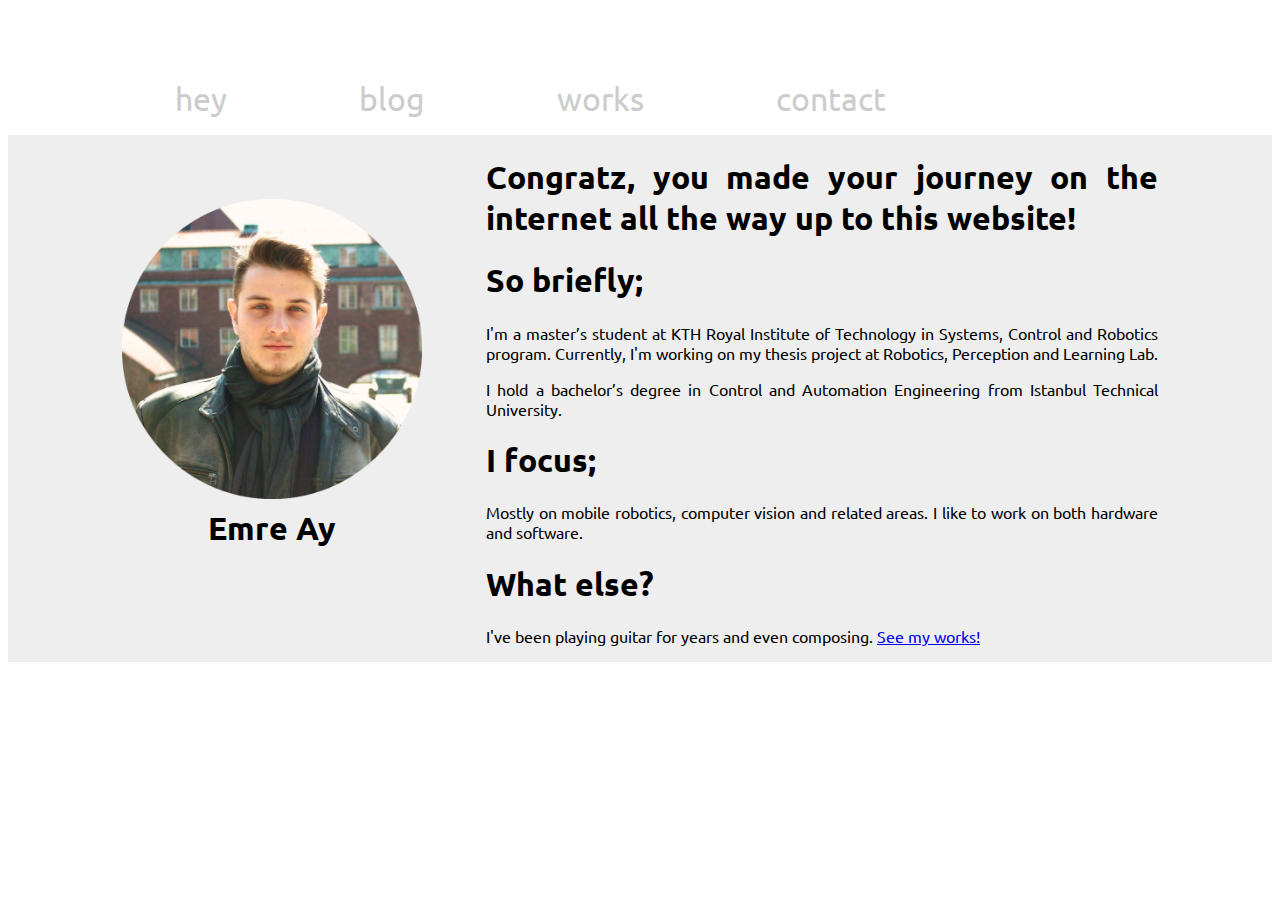
<file: index.htm>
<!DOCTYPE html>
<html>
<head>
<title> Emre Ay | Personal Web Page </title>
<meta http-equiv="Content-Type" content="text/html; charset=utf-8">
<link rel="stylesheet" type="text/css" href="css/main.css">
<link rel="stylesheet" href="https://fonts.googleapis.com/css?family=Ubuntu:400,700">
</head>
<body>

<nav>
    <div class="menu-table">
        <ul id="menu-list">
          <li><a href="index.htm">hey</a></li>
          <li><a href="blog.htm">blog</a></li>
          <li><a href="works.htm">works</a></li>
          <li><a href="contact.htm">contact</a></li>
        </ul>
    </div>
</nav>

<div class="wrap">
    <div id="triangle">
    </div>
    <div class="main">

        <section class="name">
            <img src="media/emre.png" alt="You are deprived from my amazing photo..." style="width:300px;height:300px;">
            <br>
            Emre Ay
        </section>

        <article class="intro">
              <h1>Congratz, you made your journey on the internet all the way up to this website!</h1>
              <h1>So briefly;</h1>
              <p>
                  I'm a master’s student at KTH Royal Institute of Technology in Systems, Control and Robotics program.
                  Currently, I'm working on my thesis project at Robotics, Perception and Learning Lab.
              </p>

              <p>
                  I hold a bachelor’s degree in Control and Automation Engineering from Istanbul Technical University.
              </p>
              <h1>I focus;</h1>
              <p>
                  Mostly on mobile robotics, computer vision and related areas. I like to work on both hardware and software.
              </p>

              <h1>What else?</h1>
              <p>
                  I've been playing guitar for years and even composing.
                  <a href="works.htm">See my works!</a>
              </p>
        </article>
    </div>
</div>

<!-- <div class="bottom">
</div> -->

</body>
</html>
</file>
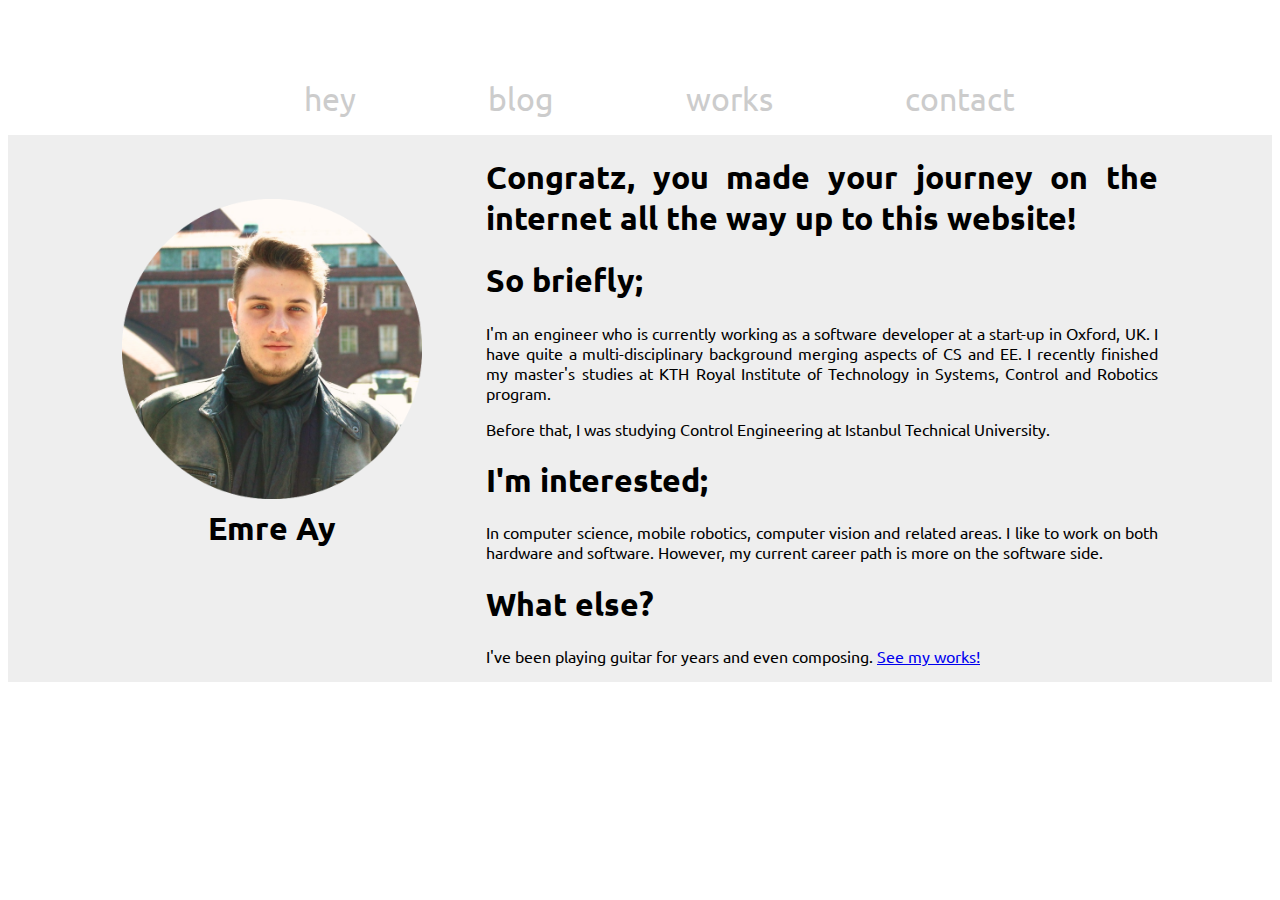
<file: index.html>
<!DOCTYPE html>
<html>
<head>
<title> Emre Ay | Personal Web Page </title>
<meta http-equiv="Content-Type" content="text/html; charset=utf-8">
<link rel="stylesheet" type="text/css" href="css/main.css">
<link rel="stylesheet" href="https://fonts.googleapis.com/css?family=Ubuntu:400,700">
</head>
<body>

<nav>
    <div id="menu-table">
        <ul id="menu-list">
          <li><a href="index.html">hey</a></li>
          <li><a href="blog.html">blog</a></li>
          <li><a href="works.html">works</a></li>
          <li><a href="contact.html">contact</a></li>
        </ul>
    </div>
</nav>

<div class="wrap">
    <div class="main">

        <section id="left-block">
            <img src="media/emre.png" alt="You are deprived from my photo..." style="width:300px;height:300px;">
            <br>
            Emre Ay
        </section>

        <article id="right-block">
              <h1>Congratz, you made your journey on the internet all the way up to this website!</h1>
              <h1>So briefly;</h1>
              <p>
                  I'm an engineer who is currently working as a software developer at a start-up in Oxford, UK. I have
                  quite a multi-disciplinary background merging aspects of CS and EE. I recently finished my master's
                  studies at KTH Royal Institute of Technology in Systems, Control and Robotics program.
              </p>

              <p>
                Before that, I was studying Control Engineering at Istanbul Technical University.
              </p>
              <h1>I'm interested;</h1>
              <p>
                  In computer science, mobile robotics, computer vision and related areas. I like to work on both
                  hardware and software. However, my current career path is more on the software side.
              </p>

              <h1>What else?</h1>
              <p>
                  I've been playing guitar for years and even composing.
                  <a href="works.html">See my works!</a>
              </p>
        </article>
    </div>
</div>

<!-- <div class="bottom">
</div> -->

</body>
</html>
</file>
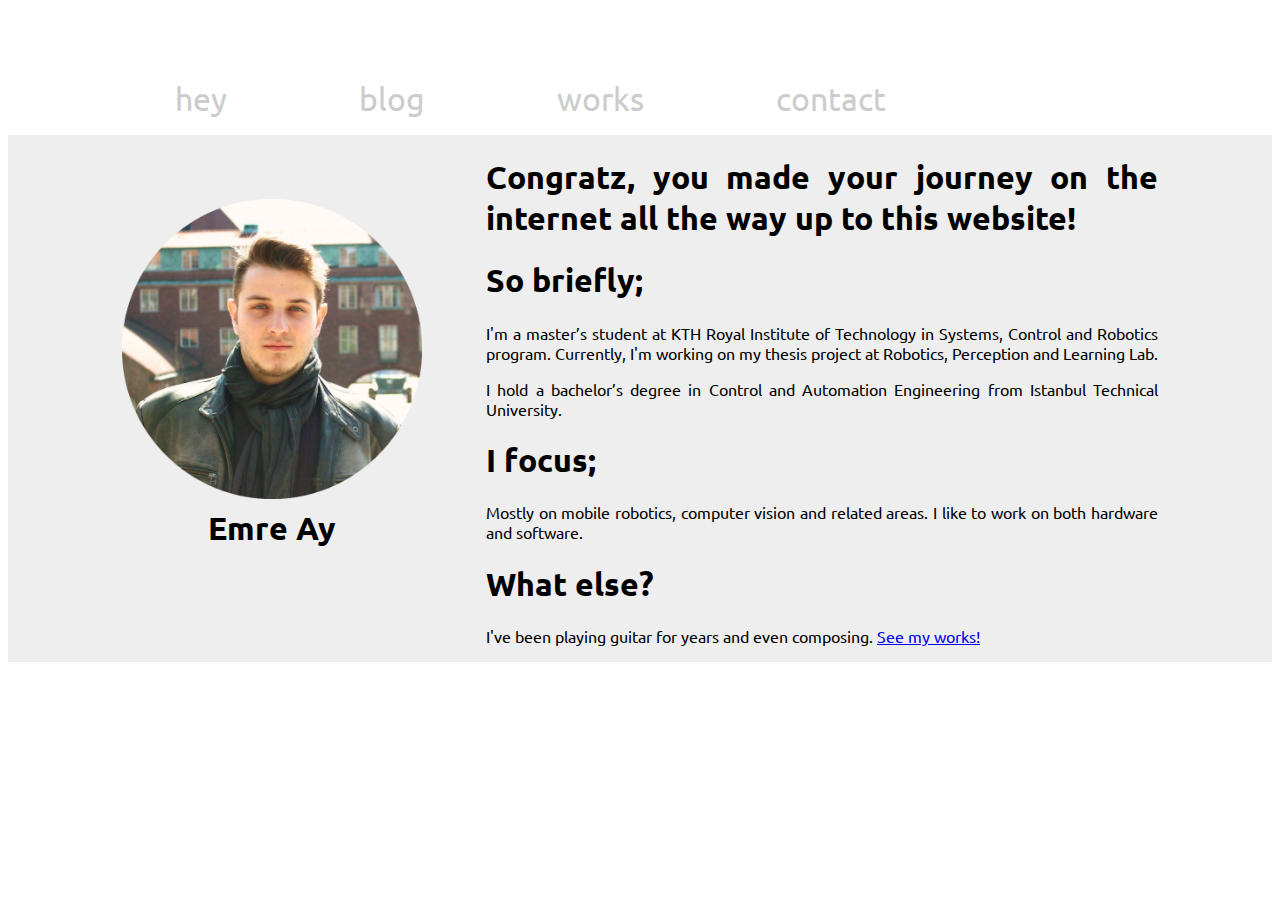
<file: blog.htm>
<!DOCTYPE html>
<html>
<head>
<title> Emre Ay | Personal Web Page </title>
<meta http-equiv="Content-Type" content="text/html; charset=utf-8">
<link rel="stylesheet" type="text/css" href="css/main.css">
<link rel="stylesheet" href="https://fonts.googleapis.com/css?family=Ubuntu:400,700">
</head>
<body>

<nav>
    <div class="menu-table">
        <ul id="menu-list">
          <li><a href="index.htm">hey</a></li>
          <li><a href="blog.htm">blog</a></li>
          <li><a href="works.htm">works</a></li>
          <li><a href="contact.htm">contact</a></li>
        </ul>
    </div>
</nav>

<div class="wrap">
    <div id="triangle">
    </div>
    <div class="main">

        <section class="name">
            <img src="media/emre.png" alt="Seems like you are deprived from my amazing photo..." style="width:300px;height:300px;">
            <br>
            Emre Ay
        </section>

        <article class="intro">
              <h1>Congratz, you made your journey on the internet all the way up to this website!</h1>
              <h1>So briefly;</h1>
              <p>
                  I'm a master’s student at KTH Royal Institute of Technology in Systems, Control and Robotics program.
                  Currently, I'm working on my thesis project at Robotics, Perception and Learning Lab.
              </p>

              <p>
                  I hold a bachelor’s degree in Control and Automation Engineering from Istanbul Technical University.
              </p>
              <h1>I focus;</h1>
              <p>
                  Mostly on mobile robotics, computer vision and related areas. I like to work on both hardware and software.
              </p>

              <h1>What else?</h1>
              <p>
                  I've been playing guitar for years and even composing.
                  <a href="works.htm">See my works!</a>
              </p>
        </article>
    </div>
</div>

<!-- <div class="bottom">
</div> -->

</body>
</html>
</file>
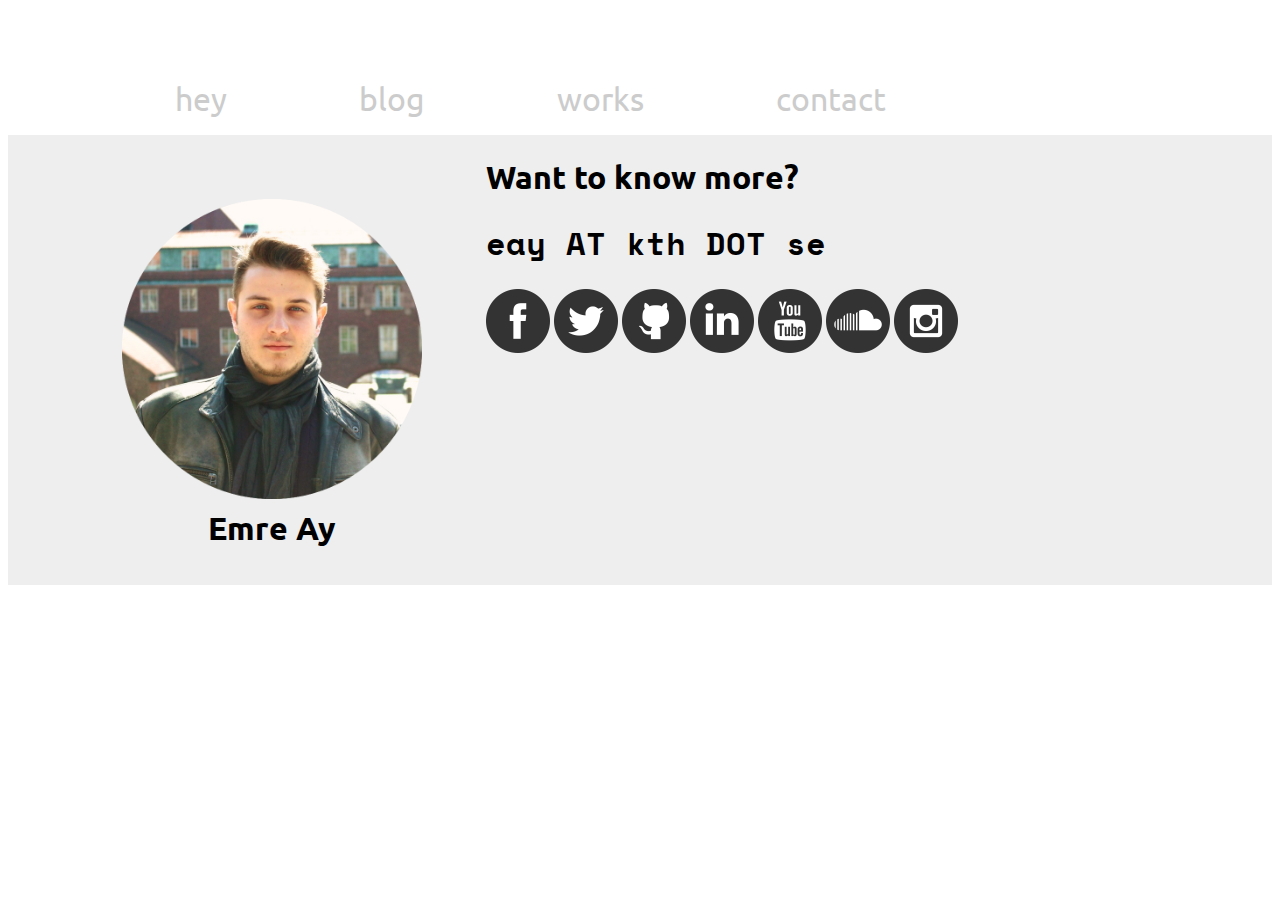
<file: contact.htm>
<!DOCTYPE html>
<html>
<head>
<title> Contact | Emre Ay </title>
<meta http-equiv="Content-Type" content="text/html; charset=utf-8">
<link rel="stylesheet" type="text/css" href="css/main.css">
<link rel="stylesheet" type="text/css" href="css/contact.css">
<link rel="stylesheet" href="https://fonts.googleapis.com/css?family=Ubuntu:400,700">
<link rel="stylesheet" href="https://fonts.googleapis.com/css?family=Space+Mono">
</head>
<body>

<nav>
    <div class="menu-table">
        <ul id="menu-list">
          <li><a href="index.htm">hey</a></li>
          <li><a href="blog.htm">blog</a></li>
          <li><a href="works.htm">works</a></li>
          <li><a href="contact.htm">contact</a></li>
        </ul>
    </div>
</nav>

<div class="wrap">
    <div class="main">

        <section class="name">
          <img src="media/emre.png" alt="Seems like you are deprived from my amazing photo..." style="width:300px;height:300px;">
          <br>
          Emre Ay
        </section>

        <article class="intro">
              <h1>Want to know more?</h1>
              <h1 id="contact-mail">eay AT kth DOT se</h1>

              <div class="contact-table">
                  <ul id="contact-list">
                    <li><a href="https://www.facebook.com/ayeemre">
                        <img src="media/icons/fb.png" alt="fb" style="width:64px;"></a>
                    </li>

                    <li><a href="http://twitter.com/emreay_">
                        <img src="media/icons/twitter.png" alt="twitter" style="width:64px;"></a>
                    </li>

                    <li><a href="https://github.com/emreay-">
                        <img src="media/icons/github.png" alt="github" style="width:64px;"></a>
                    </li>

                    <li><a href="http://www.linkedin.com/in/emreay">
                        <img src="media/icons/linkedin.png" alt="linkedin" style="width:64px;"></a>
                    </li>

                    <li><a href="https://www.youtube.com/user/ea040100/videos">
                        <img src="media/icons/youtube.png" alt="youtube" style="width:64px;"></a>
                    </li>

                    <li><a href="https://soundcloud.com/emre_ay">
                        <img src="media/icons/soundcloud.png" alt="soundcloud" style="width:64px;"></a>
                    </li>

                    <li><a href="https://instagram.com/emreay_/">
                        <img src="media/icons/instagram.png" alt="instagram" style="width:64px;"></a>
                    </li>
                  </ul>
              </div>


        </article>
    </div>
</div>

<!-- <div class="bottom">
</div> -->

</body>
</html>
</file>
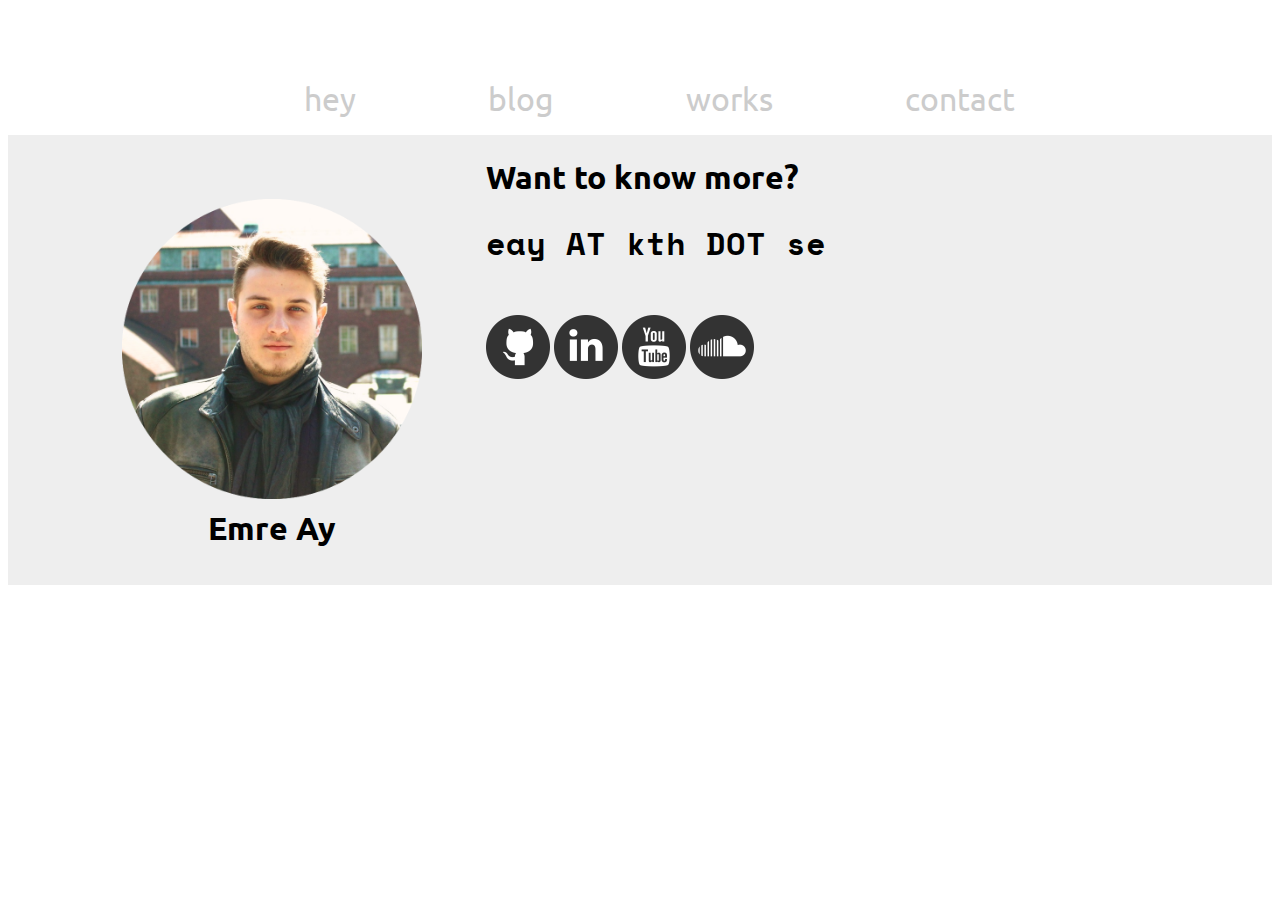
<file: contact.html>
<!DOCTYPE html>
<html>
<head>
<title> Contact | Emre Ay </title>
<meta http-equiv="Content-Type" content="text/html; charset=utf-8">
<link rel="stylesheet" type="text/css" href="css/main.css">
<link rel="stylesheet" type="text/css" href="css/contact.css">
<link rel="stylesheet" href="https://fonts.googleapis.com/css?family=Ubuntu:400,700">
<link rel="stylesheet" href="https://fonts.googleapis.com/css?family=Space+Mono">
</head>
<body>

<nav>
    <div id="menu-table">
        <ul id="menu-list">
          <li><a href="index.html">hey</a></li>
          <li><a href="blog.html">blog</a></li>
          <li><a href="works.html">works</a></li>
          <li><a href="contact.html">contact</a></li>
        </ul>
    </div>
</nav>

<div class="wrap">
    <div class="main">

        <section id="left-block">
          <img src="media/emre.png" alt="Seems like you are deprived from my photo..." style="width:300px;height:300px;">
          <br>
          Emre Ay
        </section>

        <article id="right-block">
              <h1>Want to know more?</h1>
              <h1 id="contact-mail">eay AT kth DOT se</h1>

              <div id="contact-table">
                  <ul id="contact-list">

                    <li><a href="https://github.com/emreay-">
                        <img src="media/icons/github.png" alt="github" style="width:64px;"></a>
                    </li>

                    <li><a href="http://www.linkedin.com/in/emreay">
                        <img src="media/icons/linkedin.png" alt="linkedin" style="width:64px;"></a>
                    </li>

                    <li><a href="https://www.youtube.com/user/ea040100/videos">
                        <img src="media/icons/youtube.png" alt="youtube" style="width:64px;"></a>
                    </li>

                    <li><a href="https://soundcloud.com/emre_ay">
                        <img src="media/icons/soundcloud.png" alt="soundcloud" style="width:64px;"></a>
                    </li>

                  </ul>
              </div>
        </article>
    </div>
</div>

<!-- <div class="bottom">
</div> -->

</body>
</html>
</file>
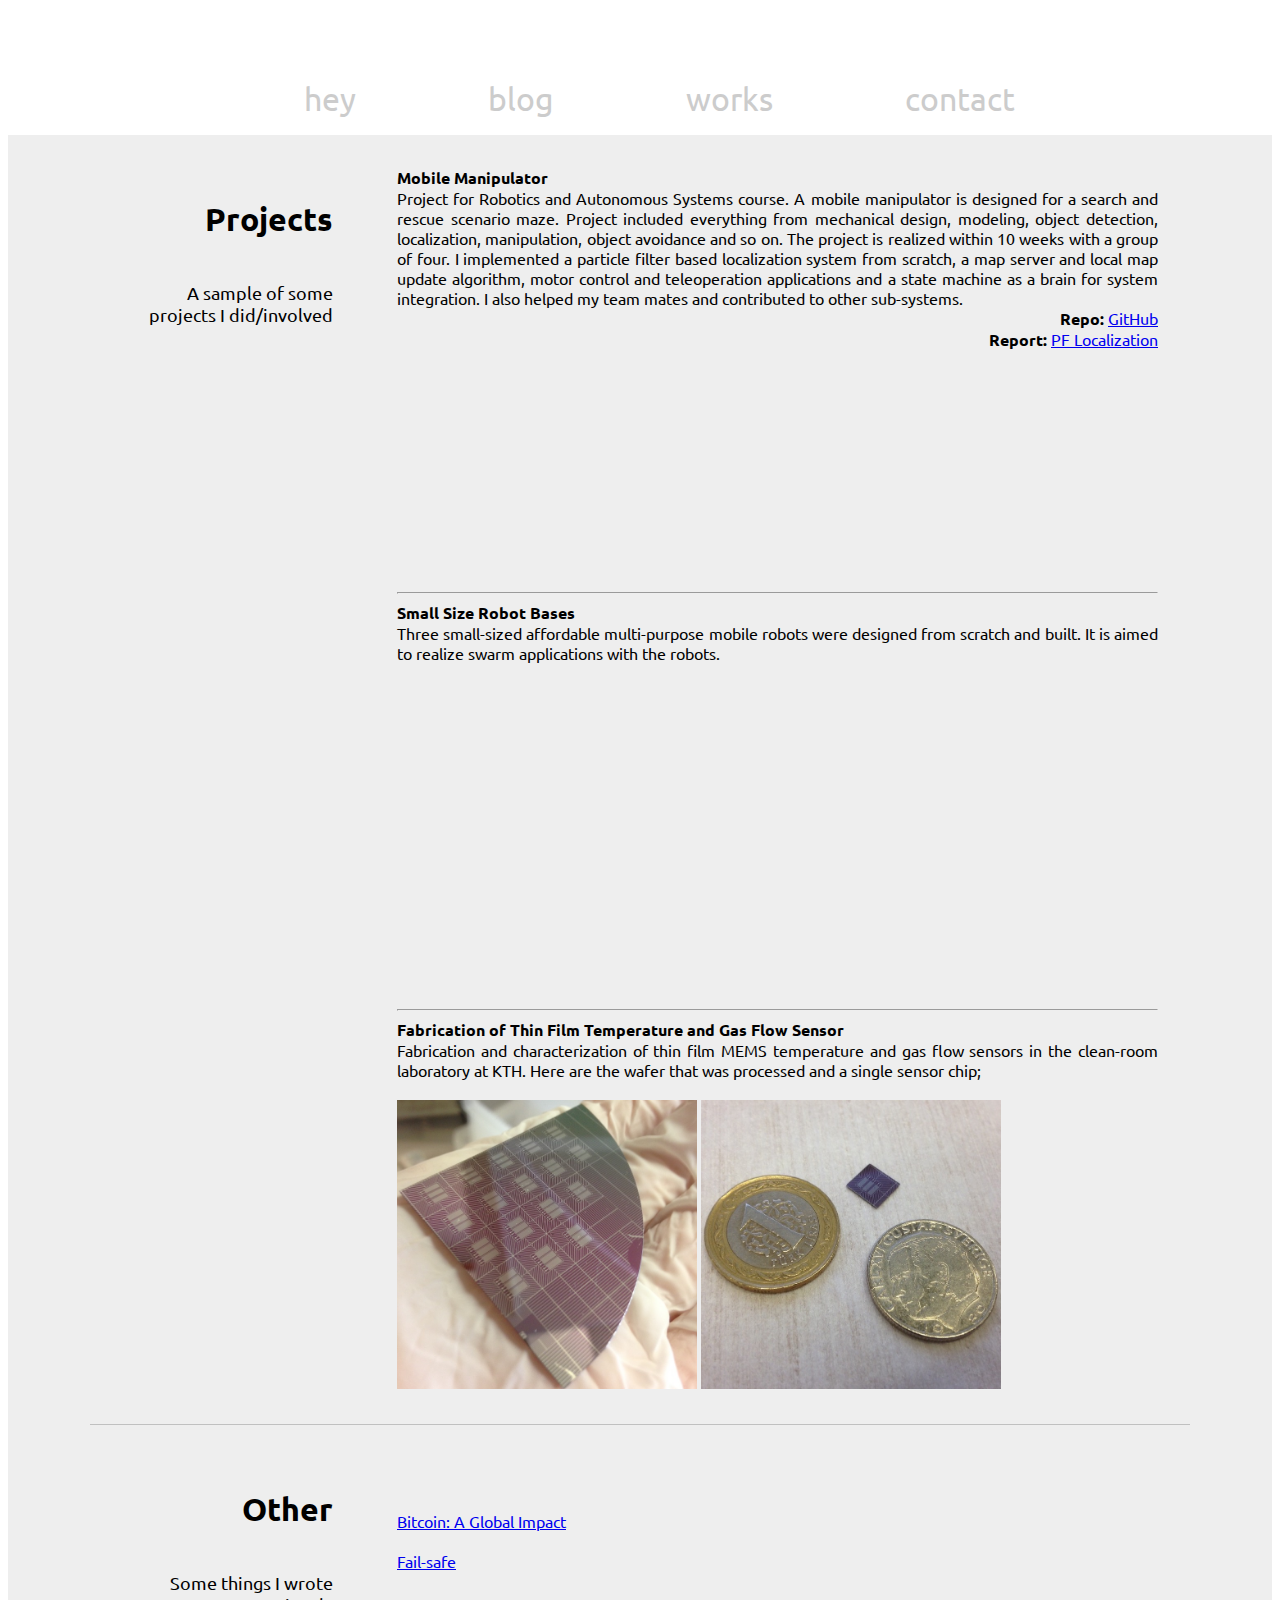
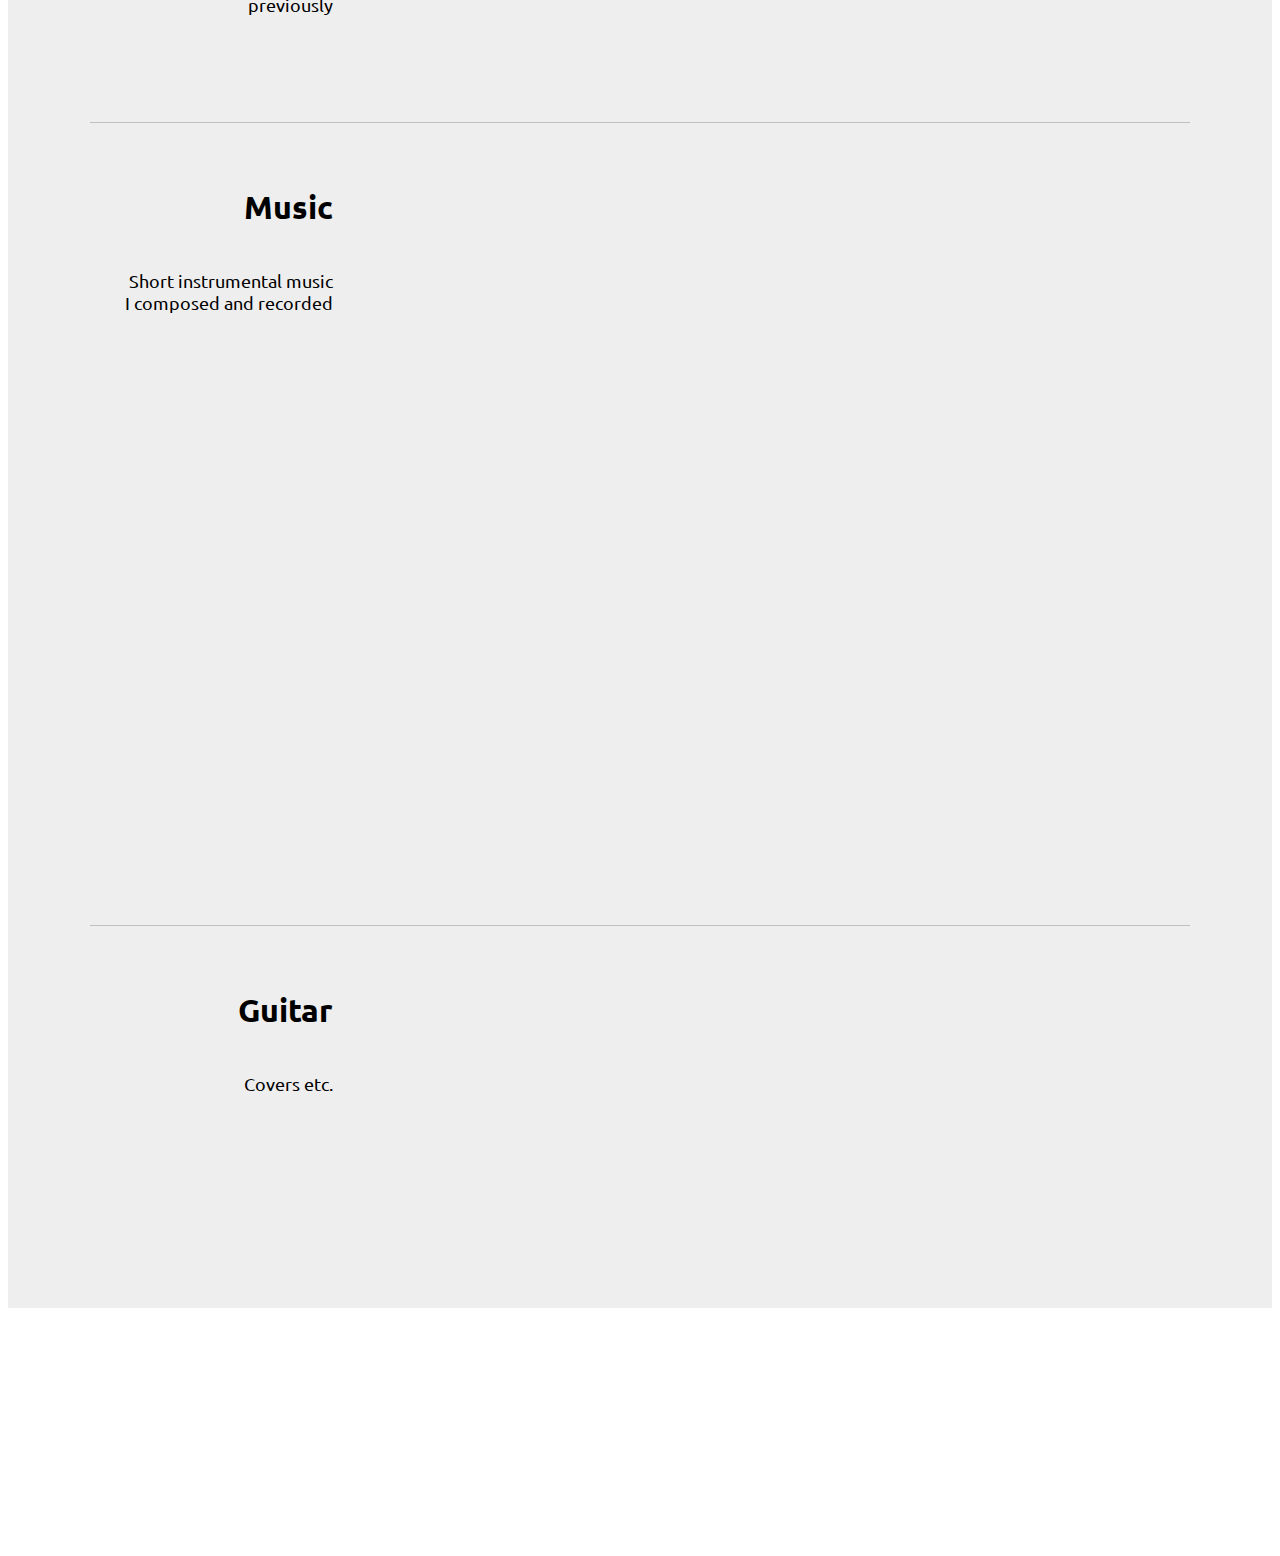
<file: works.html>
<!DOCTYPE html>
<html>
<head>
<title> Emre Ay | Personal Web Page </title>
<meta http-equiv="Content-Type" content="text/html; charset=utf-8">
<link rel="stylesheet" type="text/css" href="css/main.css">
<link rel="stylesheet" type="text/css" href="css/works.css">
<link rel="stylesheet" href="https://fonts.googleapis.com/css?family=Ubuntu:400,700">
</head>
<body>

<nav>
    <div id="menu-table">
        <ul id="menu-list">
          <li><a href="index.html">hey</a></li>
          <li><a href="blog.html">blog</a></li>
          <li><a href="works.html">works</a></li>
          <li><a href="contact.html">contact</a></li>
        </ul>
    </div>
</nav>

<div class="works">
    <div id="projects">
        <div class="frame">

            <div class="title">
                <section class="title">
                    Projects
                    <h6 style="font-size: 18px; font-weight: 400;">A sample of some projects I did/involved</h6>
                </section>
            </div>

            <div class="info">
                <article class="info">
                    <b>Mobile Manipulator</b>
                    <br>
                    Project for Robotics and Autonomous Systems course. A mobile manipulator is designed for a search and rescue scenario maze. Project included everything from mechanical design, modeling, object detection, localization, manipulation, object avoidance and so on. The project is realized within 10 weeks with a group of four. I implemented a particle filter based localization system from scratch, a map server and local map update algorithm, motor control and teleoperation applications and a state machine as a brain for system integration. I also helped my team mates and contributed to other sub-systems.
                    <br>
                    <div style="text-align:right">
                        <b>Repo:</b> <a href="http://www.github.com/emreay-/snoopy">GitHub</a>
                        <br>
                        <b>Report:</b> <a href="https://github.com/emreay-/snoopy/blob/master/demos/Emre%20Ay%20-%20Implementing%20Particle%20Filter%20Localization%20on%20a%20Mobile%20Robot%20with%20ROS.pdf"> PF Localization </a>
                    </div>
                    <br>
                    <iframe width="375" height="211" src="https://www.youtube.com/embed/ouPrylVx05I" frameborder="0" allowfullscreen></iframe>
                    <iframe width="375" height="211" src="https://www.youtube.com/embed/novWzC5qR_g" frameborder="0" allowfullscreen></iframe>
                    <hr>
                    <b>Small Size Robot Bases</b>
                    <br>
                    Three small-sized affordable multi-purpose mobile robots were designed from scratch and built. It is aimed to realize swarm applications with the robots.
                    <br>
                    <br>
                    <iframe width="560" height="315" src="https://www.youtube.com/embed/9ixvcsw8ifg" frameborder="0" allowfullscreen></iframe>
                    <hr>
                    <b>Fabrication of Thin Film Temperature and Gas Flow Sensor</b>
                    <br>
                    Fabrication and characterization of thin film MEMS temperature and gas flow sensors in the clean-room laboratory at KTH. Here are the wafer that was processed and a single sensor chip;
                    <br>
                    <br>
                    <img src="media/works/mems1.jpg" alt="mems" style="width:300px">
                    <img src="media/works/mems2.jpg" alt="mems" style="width:300px">
                </article>
            </div>

        </div>
    </div>

    <div id="other">
        <div class="frame">

            <div class="title">
                <section class="title">
                    Other
                    <h6 style="font-size: 18px; font-weight: 400;">Some things I wrote previously</h6>
                </section>
            </div>

            <div class="info">
                <article class="info">
                    <div style="position: absolute; top: 40%;">
                        <a href="media/works/btc.pdf">Bitcoin: A Global Impact</a>
                        <br>
                        <br>
                        <a href="media/works/failsafe.pdf">Fail-safe</a>
                    </div>
                </article>
            </div>

        </div>
    </div>

    <div id="music">
        <div class="frame">

            <div class="title">
                <section class="title">
                    Music
                    <h6 style="font-size: 18px; font-weight: 400;">Short instrumental music I composed and recorded</h6>
                </section>
            </div>

            <div class="info">
                <article class="info">
                    <iframe width="100%" height="120" scrolling="no" frameborder="no" src="https://w.soundcloud.com/player/?url=https%3A//api.soundcloud.com/tracks/66757981&amp;color=ff5500&amp;auto_play=false&amp;hide_related=false&amp;show_comments=true&amp;show_user=true&amp;show_reposts=false"></iframe>
                    <br>
                    <iframe width="100%" height="120" scrolling="no" frameborder="no" src="https://w.soundcloud.com/player/?url=https%3A//api.soundcloud.com/tracks/268948839&amp;color=ff5500&amp;auto_play=false&amp;hide_related=false&amp;show_comments=true&amp;show_user=true&amp;show_reposts=false"></iframe>
                    <br>
                    <iframe width="100%" height="120" scrolling="no" frameborder="no" src="https://w.soundcloud.com/player/?url=https%3A//api.soundcloud.com/tracks/71700532&amp;color=ff5500&amp;auto_play=false&amp;hide_related=false&amp;show_comments=true&amp;show_user=true&amp;show_reposts=false"></iframe>
                    <br>
                    <iframe width="100%" height="120" scrolling="no" frameborder="no" src="https://w.soundcloud.com/player/?url=https%3A//api.soundcloud.com/tracks/263749489&amp;color=ff5500&amp;auto_play=false&amp;hide_related=false&amp;show_comments=true&amp;show_user=true&amp;show_reposts=false"></iframe>
                    <br>
                    <iframe width="100%" height="120" scrolling="no" frameborder="no" src="https://w.soundcloud.com/player/?url=https%3A//api.soundcloud.com/tracks/269050950&amp;color=ff5500&amp;auto_play=false&amp;hide_related=false&amp;show_comments=true&amp;show_user=true&amp;show_reposts=false"></iframe>
                    <br>
                    <iframe width="100%" height="120" scrolling="no" frameborder="no" src="https://w.soundcloud.com/player/?url=https%3A//api.soundcloud.com/tracks/72000379&amp;color=ff5500&amp;auto_play=false&amp;hide_related=false&amp;show_comments=true&amp;show_user=true&amp;show_reposts=false"></iframe>
                    <br>
                </article>
            </div>

        </div>
    </div>

    <div id="guitar">
        <div class="frame" id="last-frame">

            <div class="title">
                <section class="title">
                    Guitar
                    <h6 style="font-size: 18px; font-weight: 400;">Covers etc.</h6>
                </section>
            </div>

            <div class="info">
                <article class="info">
                    <iframe width="560" height="315" src="https://www.youtube.com/embed/vJKGuQ00pek" frameborder="0" allowfullscreen></iframe>
                </article>
            </div>

        </div>
    </div>

</div>

<!-- <div class="bottom">
</div> -->

</body>
</html>
</file>
<file: css/main.css>
div.wrap {
    position: relative;    
    width: 100%;
    min-height: 450px;
    margin: 0;
    background-color: rgba(200,200,200,0.3);
}


div.main {
    position: relative;
    width: 1100px;
    /*margin: 0% 5% 0% 5%;*/
    min-height: inherit;
    margin: 0 auto;
    font-family: 'Ubuntu', sans-serif;
    color: black;
}

nav {
    width: 90%;
    margin: 5% 5% 0% 5%;
    font-size: 1em;
}

div#menu-table {
	display: table;   /* Allow the centering to work */
	margin: 0 auto;
    text-align: center;
}

ul#menu-list {
	min-width: 5em;
    list-style-type: none;
    list-style-position:inside;
    margin:0;
	padding-top: 1em;
    padding-bottom: 1em;
	}
	ul#menu-list li {
		display: inline;
        padding: 2em;
        font-family: 'Ubuntu', sans-serif;
        /*font-family: 'Space Mono', monospace;*/
        font-size: 2em;
	}
    ul#menu-list a {
        text-decoration: none;
        color: #ccc;
    }

header {
    padding: 1em;
    color: white;
    background-color: black;
    clear: left;
    text-align: center;
}

footer {
    background-color: #4CAF50;
    color: white;
    width: 100%;
    height: 100%;
}

div.bottom {
    width: 100%;
    height: 100%;
    border-bottom: 200px solid #4CAF50;
    margin: 0;
}

section {
    width: %20;
    padding: 2em 1em 2em 1em;
    float: left;
    text-align: center;
    position: relative;
    font-weight: 700;
    font-size: 2em;
}

article {
    width: %50;
    padding: 0 2em 0 2em;
    overflow: hidden;
    position: relative;
    font-weight: 400;
    font-size: 1em;
    text-align: justify;
    min-height: inherit;
}
</file>
<file: css/contact.css>
h1#contact-mail {
    font-family: 'Space Mono', monospace;
    font-size: 1,5em;
}

div#contact-table {
	display: table;   /* Allow the centering to work */
	margin: 0;
    align-items: baseline;
    position: absolute;
    top: 40%;
}

ul#contact-list {
	min-width: 4em;
    list-style-type: none;
    list-style-position:inside;
    margin:0;
    padding:0;
	}
	ul#contact-list li {
		display: inline-block;
        padding: 0;
	}
</file>
<file: css/works.css>
div.works {
    position: relative;
    padding: 0 0 15em 0;
    width: 100%;
    height: 100%;
    overflow: hidden;
    margin: 0;
    font-family: 'Ubuntu', sans-serif;
    color: black;
}

div.frame {
    position: relative;
    width: 1100px;
    margin: 0 auto;
    min-height: inherit;
    overflow: inherit;
    border-bottom: 1px solid silver;
}
    div.frame#last-frame {
        border: 0px;
    }

div.title {
    width: %50;
    /*padding: 2em 1em 2em 1em;*/
    float: left;
    position: relative;
    min-height: inherit;
    width: 25%;
    overflow: inherit;
}

section.title {
    min-height: inherit;
    overflow: inherit;
    float: right;
    text-align: right;
    position: relative;
    font-weight: 700;
    font-size: 2em;
}

article.info {
    width: %50;
    padding: 2em 2em 2em 2em;
    overflow: hidden;
    position: relative;
    text-align: justify;
    min-height: 150px;
    font-size: 1em;
    font-weight: 400;
}

div#projects {
    background-color: rgba(200,200,200,0.3);
    min-height: inherit;
    overflow: inherit;
}

div#other {
    background-color: rgba(200,200,200,0.3);
    min-height: inherit;
    overflow: inherit;
}
div#music {
    background-color: rgba(200,200,200,0.3);
    min-height: inherit;
    overflow: inherit;
}
div#guitar {
    background-color: rgba(200,200,200,0.3);
    min-height: inherit;
    overflow: inherit;
}
</file>
